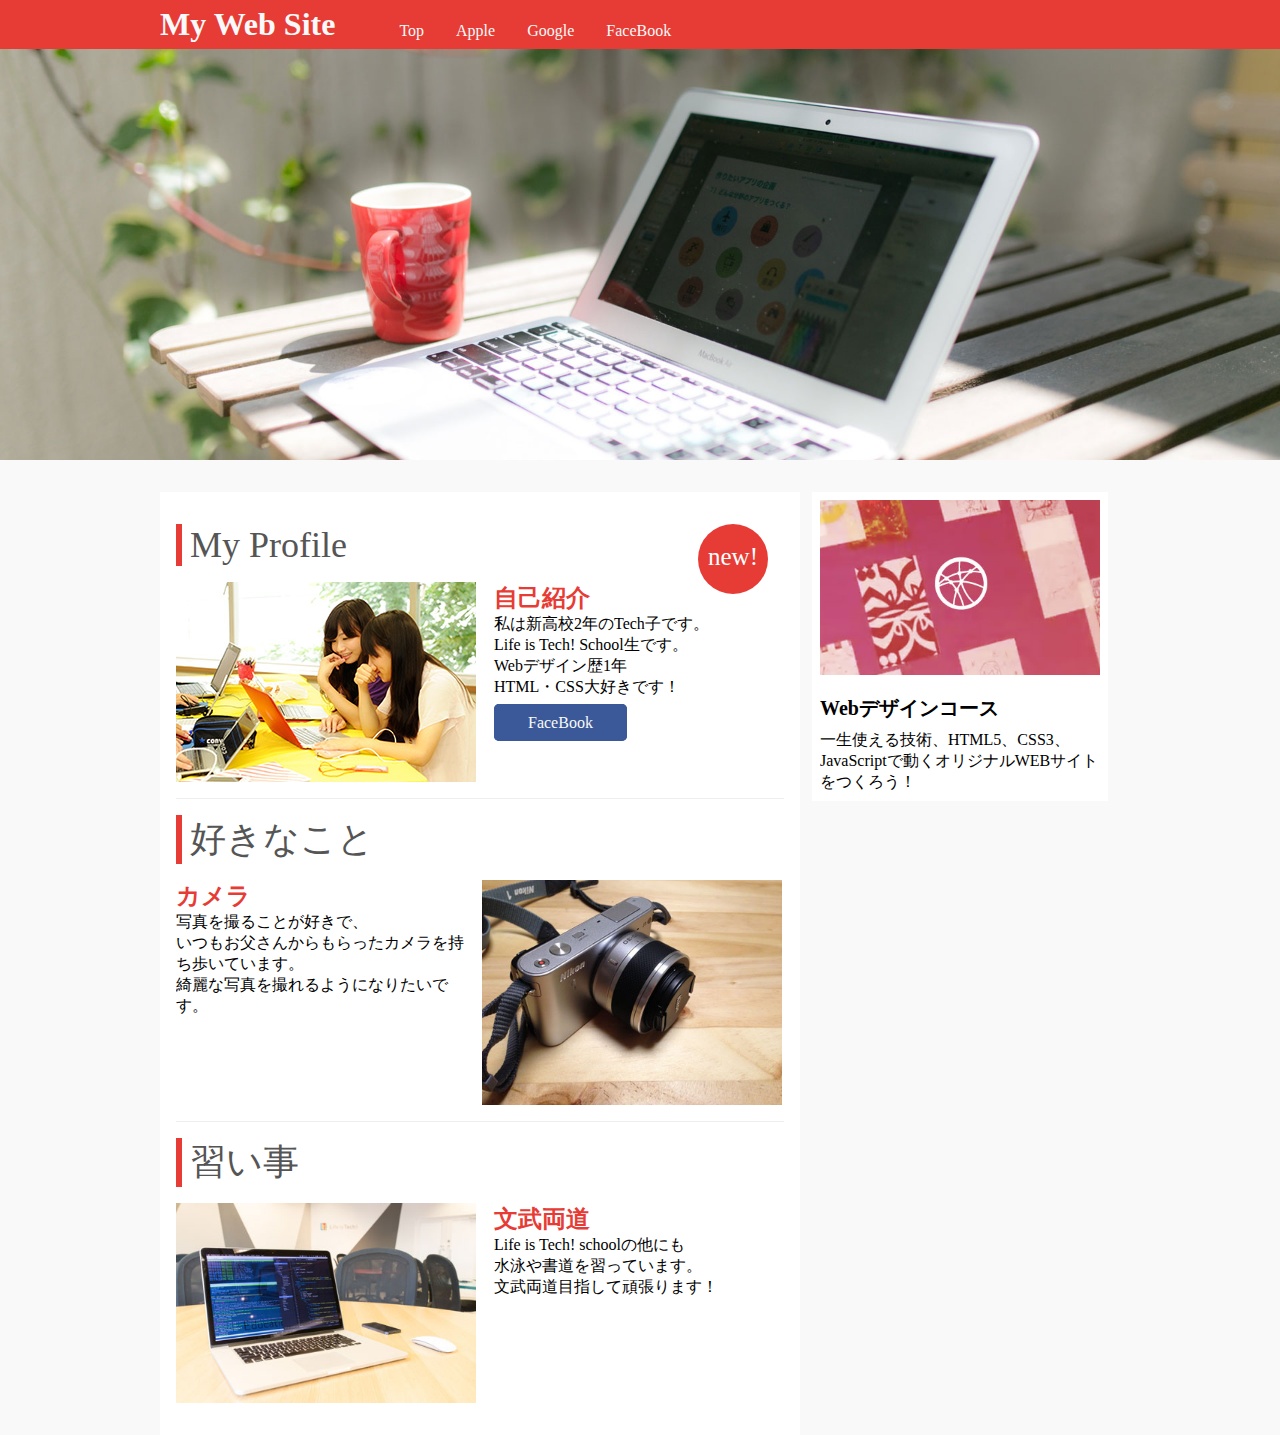
<file: テキスト/#10_完成/完成前/index.html>
<!DOCTYPE html>
<html lang="ja">
<head>
    <meta charset="UTF-8">
    <link rel="stylesheet" href="style.css">
    <title>My Web Site</title>
</head>
<body>
    <div id="header">
        <div class="container">
            <h1>My Web Site</h1>
            <nav>
                <ul>
                    <li><a href="./index.html">Top</a></li>
                    <li><a href="https://www.apple.com/jp/">Apple</a></li>
                    <li><a href="https://www.google.co.jp/">Google</a></li>
                    <li><a href="https://ja-jp.facebook.com/">FaceBook</a></li>
                </ul>
            </nav>
        </div>
    </div>

    <div class="hero-img"></div>

    <div class="container">
        <div id="main">
            <div class="content" id="contents1">
               <p class="new">new!</p>
                <h1 class="top-title">My Profile</h1>
                <img src="main.jpg" alt="" width="300">
                <div class="right-box">
                    <h2>自己紹介</h2>
                    <p>私は新高校2年のTech子です。<br>
                    Life is Tech! School生です。<br>
                    Webデザイン歴1年<br>
                    HTML・CSS大好きです！</p>
                    <a href="https://ja-jp.facebook.com/">FaceBook</a>
                </div>
            </div>
            <div class="content" id="contents2">
                <h1 class="top-title">好きなこと</h1>
                <div class="left-box">
                    <h2>カメラ</h2>
                    <p>写真を撮ることが好きで、<br>
                    いつもお父さんからもらったカメラを持ち歩いています。<br>
                    綺麗な写真を撮れるようになりたいです。</p>
                </div>
                <img src="like.jpg" alt="" width="300">
            </div>
            <div class="content" id="contents3">
                <h1 class="top-title">習い事</h1>
                <img src="tech.jpg" alt="" width="300">
                <div class="right-box">
                    <h2>文武両道</h2>
                    <p>Life is Tech! schoolの他にも<br>
                    水泳や書道を習っています。<br>
                    文武両道目指して頑張ります！</p>
                </div>
            </div>
        </div>

        <div id="sidebar">
            <img src="webdesign.jpg" alt="" width="280">
            <h3>Webデザインコース</h3>
            <p>一生使える技術、HTML5、CSS3、JavaScriptで動くオリジナルWEBサイトをつくろう！</p>
        </div>
    </div>
</body>
</html>
</file>
<file: テキスト/#10_完成/完成前/style.css>
* {
    margin: 0;
    padding: 0;
}

body {
    width: 100%;
    background: #f9f9f9;
}

.container {
    width: 960px;
    margin: 0px auto;
    overflow: hidden;
}

#header {
    width: 100%;
    overflow: hidden;
    background: #e63c35;
    padding: 6px 0px;
    /*    つけたし*/
    position: fixed;
    z-index: 2;
    /*    つけたし*/
}

#header h1 {
    float: left;
    color: #f9f9f9;
    margin-right: 48px;
}

nav {
    overflow: hidden;
}

nav li {
    list-style-type: none;
    float: left;
    margin-top: 2px;
}

nav h1 {
    font-size: 32px;
    padding: 8px 16px;
    color: #f9f9f9;
    text-shadow: 1px 1px 1px #000;
}

nav a {
    font-size: 16px;
    display: block;
    text-decoration: none;
    color: #f9f9f9;
    margin: 14px 16px 0px;
    transition: 0.3s;
}

nav a:hover {
    border-bottom: 3px solid #f9f9f9;
}

.hero-img {
    width: 100%;
    height: 400px;
    background: #fff url(hero.jpg) 0 0 no-repeat;
    background-size: cover;
    margin-bottom: 32px;
    /*    つけたし*/
    padding-top: 60px;
    /*    つけたし*/
}

#main {
    width: 608px;
    float: left;
    background: #fff;
    padding: 16px;
}
/*    つけたし*/
#contents1 {
    position: relative;
}

p.new {
    width: 70px;
    height: 70px;
    border-radius: 50%;
    background-color: #e63c35;
    color: white;
    text-align: center;
    line-height: 65px;
    position: absolute;
    font-size: 25px;
    right: 16px;
    top: 16px;

}
/*    つけたし*/

.top-title {
    font-size: 36px;
    padding-left: 8px;
    margin-bottom: 16px;
    color: #555;
    font-weight: 400;
    border-left: 6px solid #e63c35;
}

.right-box {
    float: left;
    width: 288px;
    margin-left: 18px;
}

.left-box {
    float: left;
    width: 288px;
    margin-right: 18px;
}

.content {
    border-bottom: 1px solid #eee;
    padding: 16px 0;
    overflow: hidden;
}

.content:last-child {
    border-bottom: 0;
}

#main img {
    float: left;
}

#main h2 {
    color: #e63c35;
}

#main p {
    margin-bottom: 16px;
}

#main a {
    margin-top: 16px;
    font-size: 16px;
    padding: 8px 32px;
    background: #3B5998;
    color: #f9f9f9;
    border: 2px solid #3B5998;
    border-radius: 5px;
    text-decoration: none;
    transition: 0.5s;
}

#main a:hover {
    background: #f9f9f9;
    color: #3B5998;
    border: 2px solid #3B5998;
}

#sidebar {
    float: left;
    width: 280px;
    margin: 0px 12px;
    background: #fff;
    padding: 8px;
}

#sidebar img {
    margin-bottom: 16px;
}

#sidebar h3 {
    font-size: 20px;
    margin-bottom: 8px;
}

#sidebar p {
    font-size: 16px;
}
</file>
